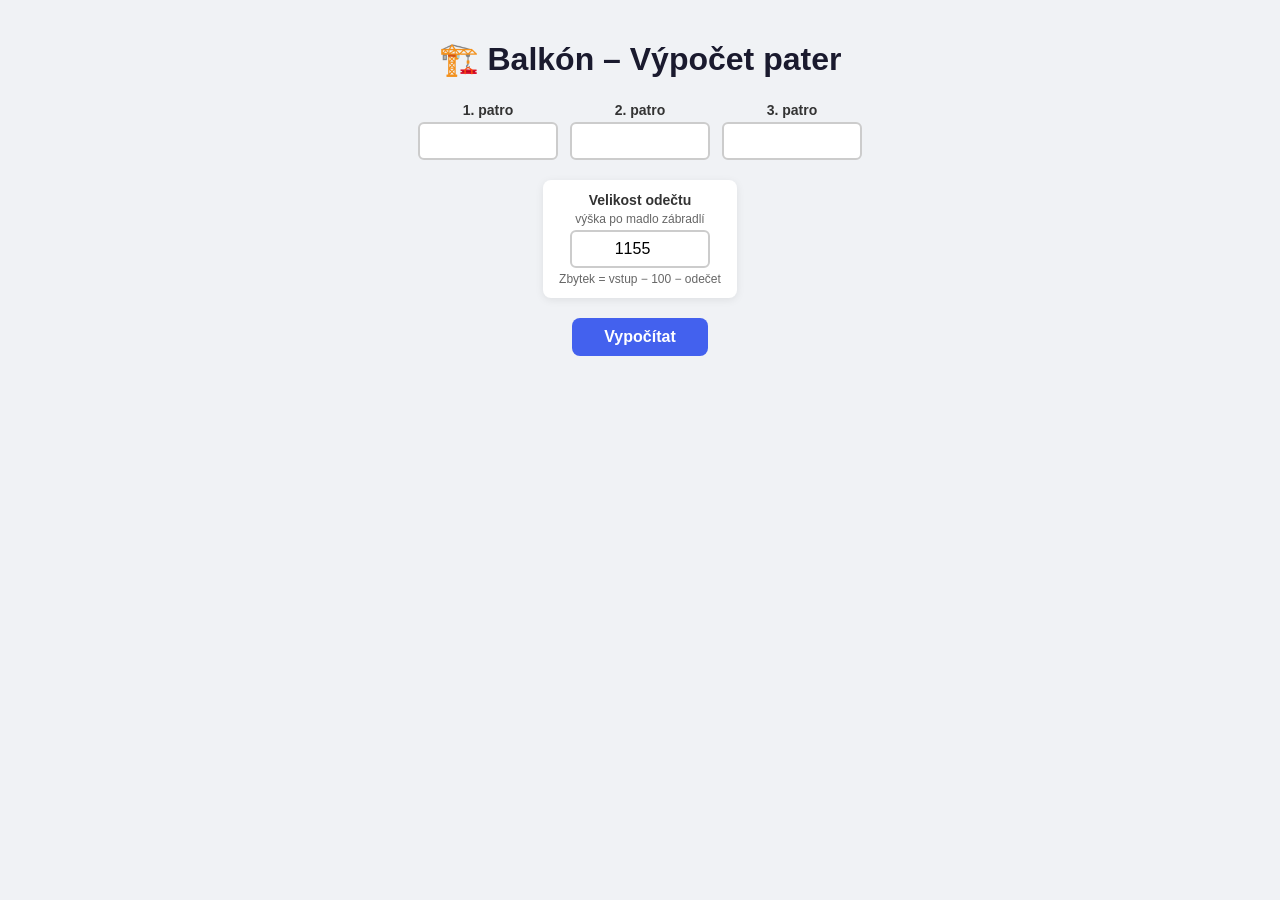
<file: index.html>
<!DOCTYPE html>
<html lang="cs">
<head>
  <meta charset="UTF-8" />
  <meta name="viewport" content="width=device-width, initial-scale=1.0" />
  <title>Balkón – Výpočet</title>
  <style>
    * { box-sizing: border-box; margin: 0; padding: 0; }
    body {
      font-family: 'Segoe UI', Tahoma, Geneva, Verdana, sans-serif;
      background: #f0f2f5;
      color: #333;
      display: flex;
      justify-content: center;
      padding: 40px 16px;
    }
    .container { max-width: 660px; width: 100%; }
    h1 { text-align: center; margin-bottom: 24px; color: #1a1a2e; }
    .inputs {
      display: flex; gap: 12px; flex-wrap: wrap;
      justify-content: center; margin-bottom: 20px;
    }
    .inputs label {
      display: flex; flex-direction: column; align-items: center;
      font-weight: 600; font-size: 14px;
    }
    .inputs input {
      width: 140px; padding: 8px 12px; margin-top: 4px;
      border: 2px solid #ccc; border-radius: 6px;
      font-size: 16px; text-align: center;
    }
    .inputs input:focus { border-color: #4361ee; outline: none; }
    .settings {
      display: flex; justify-content: center; margin-bottom: 20px;
    }
    .settings label {
      display: flex; flex-direction: column; align-items: center;
      font-weight: 600; font-size: 14px;
      background: #fff; padding: 12px 16px; border-radius: 8px;
      box-shadow: 0 2px 8px rgba(0,0,0,.08);
    }
    .settings input {
      width: 140px; padding: 8px 12px; margin-top: 4px;
      border: 2px solid #ccc; border-radius: 6px;
      font-size: 16px; text-align: center;
    }
    .settings input:focus { border-color: #4361ee; outline: none; }
    .settings small {
      margin-top: 4px; font-weight: 400; color: #666; font-size: 12px;
      text-align: center;
    }
    button {
      display: block; margin: 0 auto 28px;
      padding: 10px 32px; font-size: 16px; font-weight: 600;
      background: #4361ee; color: #fff; border: none; border-radius: 8px;
      cursor: pointer; transition: background .2s;
    }
    button:hover { background: #3a56d4; }
    table {
      width: 100%; border-collapse: collapse; margin-bottom: 24px;
      background: #fff; border-radius: 8px; overflow: hidden;
      box-shadow: 0 2px 8px rgba(0,0,0,.08);
    }
    th, td { padding: 10px 14px; text-align: center; }
    th { background: #4361ee; color: #fff; font-size: 14px; }
    td { border-bottom: 1px solid #eee; font-size: 15px; }
    tr:last-child td { border-bottom: none; }
    .section-title {
      font-size: 17px; font-weight: 700; margin: 20px 0 8px;
      color: #1a1a2e;
    }
    .avg-box {
      background: #fff; padding: 14px 20px; border-radius: 8px;
      box-shadow: 0 2px 8px rgba(0,0,0,.08); margin-bottom: 24px;
      font-size: 15px;
    }
    .avg-box strong { color: #4361ee; }
    #results { display: none; }
  </style>
</head>
<body>
  <div class="container">
    <h1>🏗️ Balkón – Výpočet pater</h1>

    <div class="inputs">
      <label>1. patro <input type="number" id="p1" /></label>
      <label>2. patro <input type="number" id="p2" /></label>
      <label>3. patro <input type="number" id="p3" /></label>
    </div>
    <div class="settings">
      <label>
        Velikost odečtu
        <small>výška po madlo zábradlí</small>
        <input type="number" id="odecet" value="1155" min="0" />
        <small>Zbytek = vstup − 100 − odečet</small>
      </label>
    </div>
    <button onclick="compute()">Vypočítat</button>

    <div id="results">
      <!-- 1) Tabulka A / B -->
      <p class="section-title">1) Hodnoty A a B pro každé patro</p>
      <table>
        <thead>
          <tr><th>Patro</th><th>Vstup</th><th>Zbytek</th><th>A</th><th>B</th></tr>
        </thead>
        <tbody id="tblAB"></tbody>
      </table>

      <!-- 2) Průměr A -->
      <p class="section-title">2) Průměr A (zaokrouhleno)</p>
      <div class="avg-box" id="avgBox"></div>

      <!-- 3) Nové B -->
      <p class="section-title">3) Nové B &nbsp;(C − průměr A)</p>
      <table>
        <thead>
          <tr><th>Patro</th><th>A</th><th>B</th><th>C = A + B</th><th>Průměr A</th><th>Nové B = C − průměr A</th></tr>
        </thead>
        <tbody id="tblNewB"></tbody>
      </table>
    </div>
  </div>

  <script>
    const ODECTET_KEY = 'balkon-odectet';
    const ODECTET_DEFAULT = 1155;

    function loadOdecet() {
      const saved = localStorage.getItem(ODECTET_KEY);
      const input = document.getElementById('odecet');
      input.value = saved !== null && saved !== '' ? saved : ODECTET_DEFAULT;
    }

    function getOdecet() {
      const input = document.getElementById('odecet');
      const value = Number(input.value);
      const odecet = Number.isFinite(value) ? value : ODECTET_DEFAULT;
      localStorage.setItem(ODECTET_KEY, String(odecet));
      return odecet;
    }

    document.getElementById('odecet').addEventListener('change', getOdecet);
    loadOdecet();

    function compute() {
      const vals = [
        Number(document.getElementById('p1').value),
        Number(document.getElementById('p2').value),
        Number(document.getElementById('p3').value),
      ];
      const odecet = getOdecet();

      // --- Krok 1: odečti 2×50 + odečet, rozděl na půl ---
      const A = [];
      const B = [];
      const remainders = [];

      vals.forEach(v => {
        const zbytek = v - 2 * 50 - odecet;   // v − 100 − odečet
        remainders.push(zbytek);
        A.push(zbytek / 2);
        B.push(zbytek / 2);
      });

      // Tabulka A / B
      const tblAB = document.getElementById('tblAB');
      tblAB.innerHTML = '';
      for (let i = 0; i < 3; i++) {
        tblAB.innerHTML += `<tr>
          <td>${i + 1}. patro</td>
          <td>${vals[i]}</td>
          <td>${remainders[i]}</td>
          <td>${A[i]}</td>
          <td>${B[i]}</td>
        </tr>`;
      }

      // --- Krok 2: průměr A, zaokrouhleno ---
      const avgA = Math.round((A[0] + A[1] + A[2]) / 3);
      document.getElementById('avgBox').innerHTML =
        `A₁ = ${A[0]}, &nbsp; A₂ = ${A[1]}, &nbsp; A₃ = ${A[2]}<br>
         Průměr = <strong>${avgA}</strong>`;

      // --- Krok 3: C = A + B, nové B = C − průměr A ---
      const tblNewB = document.getElementById('tblNewB');
      tblNewB.innerHTML = '';
      for (let i = 0; i < 3; i++) {
        const C = A[i] + B[i];
        const newB = C - avgA;
        tblNewB.innerHTML += `<tr>
          <td>${i + 1}. patro</td>
          <td>${A[i]}</td>
          <td>${B[i]}</td>
          <td>${C}</td>
          <td>${avgA}</td>
          <td>${newB}</td>
        </tr>`;
      }

      document.getElementById('results').style.display = 'block';
    }
  </script>
</body>
</html>
</file>
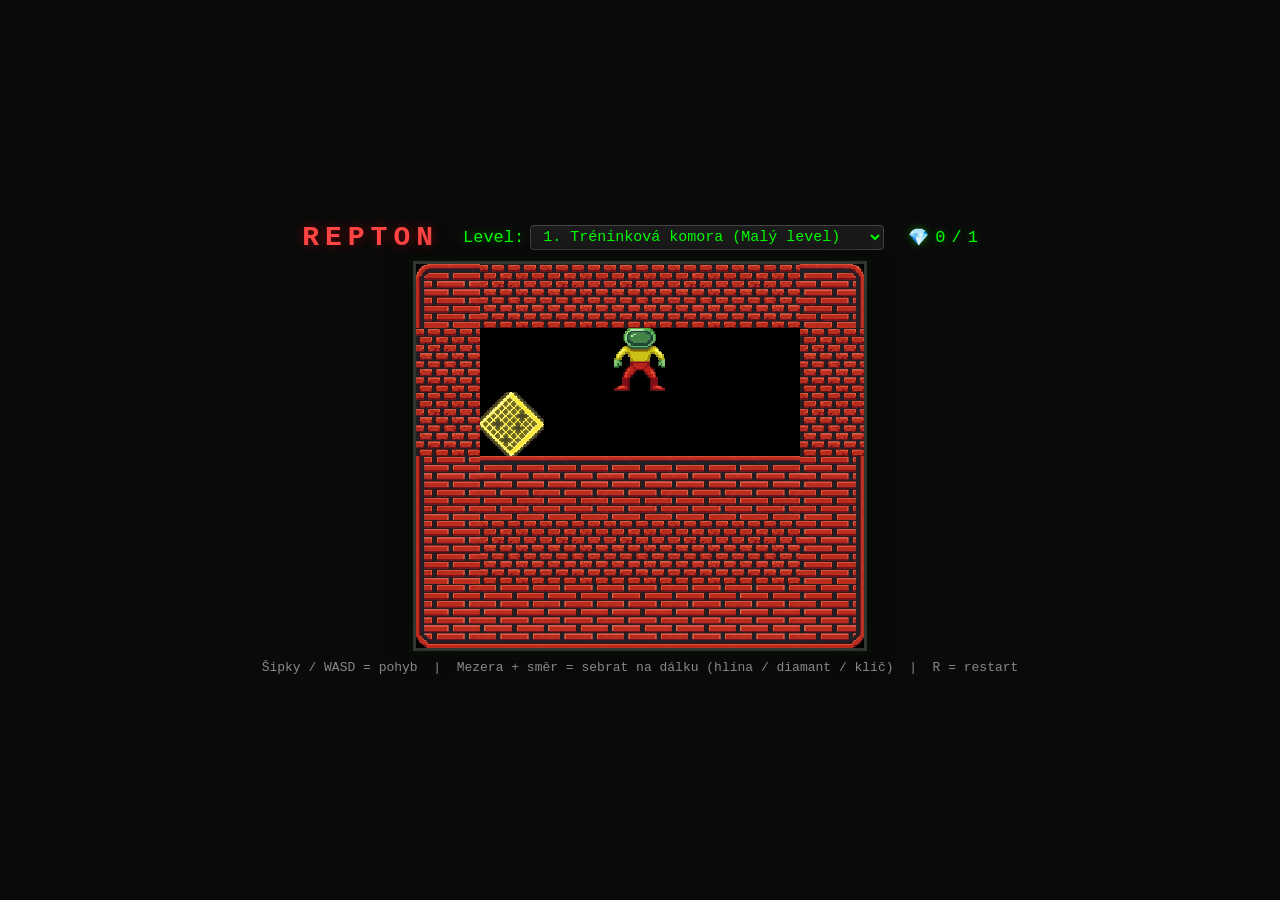
<file: repton/index.html>
<!DOCTYPE html>
<html lang="cs">

<head>
  <meta charset="UTF-8">
  <meta name="viewport" content="width=device-width, initial-scale=1.0">
  <title>Repton</title>
  <link rel="stylesheet" href="style.css">
</head>

<body>
  <div id="header">
    <span class="title">REPTON</span>
    <div id="level-selector">
      <label for="level-select">Level:</label>
      <select id="level-select" aria-label="Výběr levelu"></select>
    </div>
    <span class="stat">💎 <span id="diamonds">0</span> / <span id="total">0</span></span>
  </div>

  <canvas id="game" tabindex="0"></canvas>

  <div id="footer">
    Šipky / WASD = pohyb &nbsp;|&nbsp; Mezera + směr = sebrat na dálku (hlína / diamant / klíč) &nbsp;|&nbsp; R =
    restart
  </div>

  <div id="message"></div>

  <div id="touch-controls">
    <div class="tc-row"><button data-dir="up">▲</button></div>
    <div class="tc-row">
      <button data-dir="left">◀</button>
      <button data-action="grab" id="btn-grab" style="font-size:18px;background:#2a2a00;color:#ff0;"
        title="Drž pro sebrání předmětu">⛏️</button>
      <button data-dir="right">▶</button>
    </div>
    <div class="tc-row"><button data-dir="down">▼</button></div>
    <div class="tc-row"><button onclick="restartGame()" style="width:128px;font-size:16px;">↻ Restart</button></div>
  </div>

  <!-- Game Scripts -->
  <script src="levels.js"></script>
  <script src="game.js"></script>
</body>

</html>
</file>
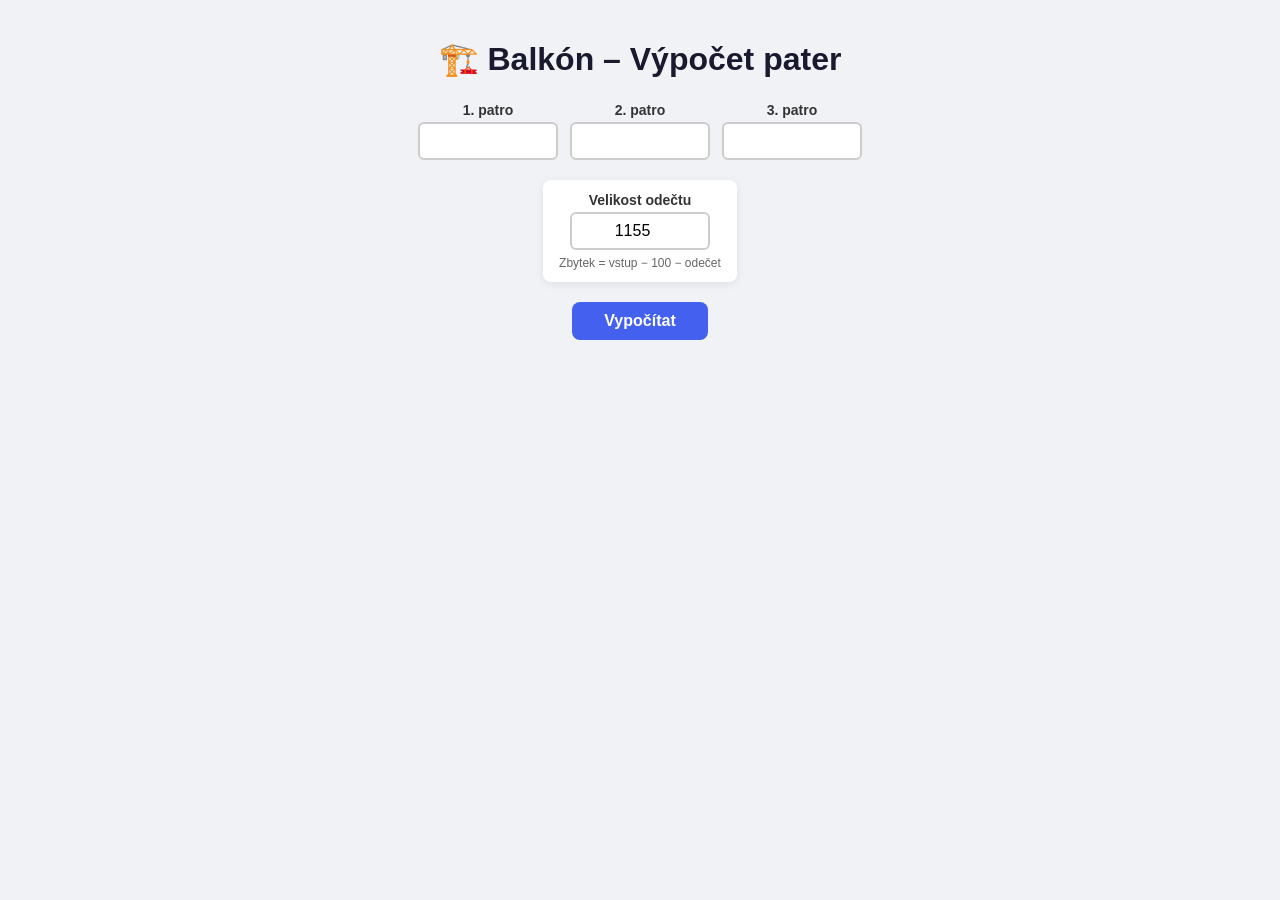
<file: balkon.html>
<!DOCTYPE html>
<html lang="cs">
<head>
  <meta charset="UTF-8" />
  <meta name="viewport" content="width=device-width, initial-scale=1.0" />
  <title>Balkón – Výpočet</title>
  <style>
    * { box-sizing: border-box; margin: 0; padding: 0; }
    body {
      font-family: 'Segoe UI', Tahoma, Geneva, Verdana, sans-serif;
      background: #f0f2f5;
      color: #333;
      display: flex;
      justify-content: center;
      padding: 40px 16px;
    }
    .container { max-width: 660px; width: 100%; }
    h1 { text-align: center; margin-bottom: 24px; color: #1a1a2e; }
    .inputs {
      display: flex; gap: 12px; flex-wrap: wrap;
      justify-content: center; margin-bottom: 20px;
    }
    .inputs label {
      display: flex; flex-direction: column; align-items: center;
      font-weight: 600; font-size: 14px;
    }
    .inputs input {
      width: 140px; padding: 8px 12px; margin-top: 4px;
      border: 2px solid #ccc; border-radius: 6px;
      font-size: 16px; text-align: center;
    }
    .inputs input:focus { border-color: #4361ee; outline: none; }
    .settings {
      display: flex; justify-content: center; margin-bottom: 20px;
    }
    .settings label {
      display: flex; flex-direction: column; align-items: center;
      font-weight: 600; font-size: 14px;
      background: #fff; padding: 12px 16px; border-radius: 8px;
      box-shadow: 0 2px 8px rgba(0,0,0,.08);
    }
    .settings input {
      width: 140px; padding: 8px 12px; margin-top: 4px;
      border: 2px solid #ccc; border-radius: 6px;
      font-size: 16px; text-align: center;
    }
    .settings input:focus { border-color: #4361ee; outline: none; }
    .settings small {
      margin-top: 6px; font-weight: 400; color: #666; font-size: 12px;
    }
    button {
      display: block; margin: 0 auto 28px;
      padding: 10px 32px; font-size: 16px; font-weight: 600;
      background: #4361ee; color: #fff; border: none; border-radius: 8px;
      cursor: pointer; transition: background .2s;
    }
    button:hover { background: #3a56d4; }
    table {
      width: 100%; border-collapse: collapse; margin-bottom: 24px;
      background: #fff; border-radius: 8px; overflow: hidden;
      box-shadow: 0 2px 8px rgba(0,0,0,.08);
    }
    th, td { padding: 10px 14px; text-align: center; }
    th { background: #4361ee; color: #fff; font-size: 14px; }
    td { border-bottom: 1px solid #eee; font-size: 15px; }
    tr:last-child td { border-bottom: none; }
    .section-title {
      font-size: 17px; font-weight: 700; margin: 20px 0 8px;
      color: #1a1a2e;
    }
    .avg-box {
      background: #fff; padding: 14px 20px; border-radius: 8px;
      box-shadow: 0 2px 8px rgba(0,0,0,.08); margin-bottom: 24px;
      font-size: 15px;
    }
    .avg-box strong { color: #4361ee; }
    #results { display: none; }
  </style>
</head>
<body>
  <div class="container">
    <h1>🏗️ Balkón – Výpočet pater</h1>

    <div class="inputs">
      <label>1. patro <input type="number" id="p1" /></label>
      <label>2. patro <input type="number" id="p2" /></label>
      <label>3. patro <input type="number" id="p3" /></label>
    </div>
    <div class="settings">
      <label>
        Velikost odečtu
        <input type="number" id="odecet" value="1155" min="0" />
        <small>Zbytek = vstup − 100 − odečet</small>
      </label>
    </div>
    <button onclick="compute()">Vypočítat</button>

    <div id="results">
      <!-- 1) Tabulka A / B -->
      <p class="section-title">1) Hodnoty A a B pro každé patro</p>
      <table>
        <thead>
          <tr><th>Patro</th><th>Vstup</th><th>Zbytek</th><th>A</th><th>B</th></tr>
        </thead>
        <tbody id="tblAB"></tbody>
      </table>

      <!-- 2) Průměr A -->
      <p class="section-title">2) Průměr A (zaokrouhleno)</p>
      <div class="avg-box" id="avgBox"></div>

      <!-- 3) Nové B -->
      <p class="section-title">3) Nové B &nbsp;(C − průměr A)</p>
      <table>
        <thead>
          <tr><th>Patro</th><th>A</th><th>B</th><th>C = A + B</th><th>Průměr A</th><th>Nové B = C − průměr A</th></tr>
        </thead>
        <tbody id="tblNewB"></tbody>
      </table>
    </div>
  </div>

  <script>
    const ODECTET_KEY = 'balkon-odectet';
    const ODECTET_DEFAULT = 1155;

    function loadOdecet() {
      const saved = localStorage.getItem(ODECTET_KEY);
      const input = document.getElementById('odecet');
      input.value = saved !== null && saved !== '' ? saved : ODECTET_DEFAULT;
    }

    function getOdecet() {
      const input = document.getElementById('odecet');
      const value = Number(input.value);
      const odecet = Number.isFinite(value) ? value : ODECTET_DEFAULT;
      localStorage.setItem(ODECTET_KEY, String(odecet));
      return odecet;
    }

    document.getElementById('odecet').addEventListener('change', getOdecet);
    loadOdecet();

    function compute() {
      const vals = [
        Number(document.getElementById('p1').value),
        Number(document.getElementById('p2').value),
        Number(document.getElementById('p3').value),
      ];
      const odecet = getOdecet();

      // --- Krok 1: odečti 2×50 + odečet, rozděl na půl ---
      const A = [];
      const B = [];
      const remainders = [];

      vals.forEach(v => {
        const zbytek = v - 2 * 50 - odecet;   // v − 100 − odečet
        remainders.push(zbytek);
        A.push(zbytek / 2);
        B.push(zbytek / 2);
      });

      // Tabulka A / B
      const tblAB = document.getElementById('tblAB');
      tblAB.innerHTML = '';
      for (let i = 0; i < 3; i++) {
        tblAB.innerHTML += `<tr>
          <td>${i + 1}. patro</td>
          <td>${vals[i]}</td>
          <td>${remainders[i]}</td>
          <td>${A[i]}</td>
          <td>${B[i]}</td>
        </tr>`;
      }

      // --- Krok 2: průměr A, zaokrouhleno ---
      const avgA = Math.round((A[0] + A[1] + A[2]) / 3);
      document.getElementById('avgBox').innerHTML =
        `A₁ = ${A[0]}, &nbsp; A₂ = ${A[1]}, &nbsp; A₃ = ${A[2]}<br>
         Průměr = <strong>${avgA}</strong>`;

      // --- Krok 3: C = A + B, nové B = C − průměr A ---
      const tblNewB = document.getElementById('tblNewB');
      tblNewB.innerHTML = '';
      for (let i = 0; i < 3; i++) {
        const C = A[i] + B[i];
        const newB = C - avgA;
        tblNewB.innerHTML += `<tr>
          <td>${i + 1}. patro</td>
          <td>${A[i]}</td>
          <td>${B[i]}</td>
          <td>${C}</td>
          <td>${avgA}</td>
          <td>${newB}</td>
        </tr>`;
      }

      document.getElementById('results').style.display = 'block';
    }
  </script>
</body>
</html>
</file>
<file: repton/style.css>
* {
  margin: 0;
  padding: 0;
  box-sizing: border-box;
}

body {
  background: #0a0a0a;
  display: flex;
  flex-direction: column;
  align-items: center;
  justify-content: center;
  min-height: 100vh;
  font-family: 'Courier New', 'Consolas', monospace;
  color: #00ff00;
  overflow: hidden;
  user-select: none;
  -webkit-user-select: none;
}

#header {
  display: flex;
  gap: 24px;
  align-items: center;
  margin-bottom: 8px;
  font-size: 17px;
  text-shadow: 0 0 8px #00ff0066;
}

#header .title {
  font-size: 28px;
  font-weight: bold;
  color: #ff4444;
  text-shadow: 0 0 12px #ff000066;
  letter-spacing: 6px;
}

.stat {
  display: flex;
  align-items: center;
  gap: 6px;
}

#level-selector {
  display: flex;
  align-items: center;
  gap: 6px;
}

#level-selector select {
  background: #1a1a1a;
  color: #00ff00;
  border: 1px solid #444;
  border-radius: 4px;
  padding: 2px 8px;
  font-family: inherit;
  font-size: 15px;
  cursor: pointer;
  outline: none;
}

#level-selector select:hover {
  border-color: #00ff00;
}

canvas {
  border: 3px solid #333;
  image-rendering: pixelated;
  image-rendering: crisp-edges;
  box-shadow: 0 0 24px rgba(0, 0, 0, 0.9), 0 0 10px rgba(0, 255, 0, 0.15);
  outline: none;
}

#footer {
  margin-top: 8px;
  font-size: 13px;
  color: #888;
  text-align: center;
  max-width: 90vw;
  line-height: 1.4;
}

#message {
  position: fixed;
  top: 50%;
  left: 50%;
  transform: translate(-50%, -50%);
  font-size: 42px;
  font-weight: bold;
  padding: 24px 44px;
  border-radius: 14px;
  display: none;
  z-index: 100;
  text-align: center;
  line-height: 1.4;
  box-shadow: 0 0 30px rgba(0, 0, 0, 0.9);
}

#message.win {
  background: rgba(0, 60, 0, 0.96);
  color: #00ff00;
  border: 3px solid #00ff00;
  text-shadow: 0 0 20px #00ff00;
}

#message.lose {
  background: rgba(70, 0, 0, 0.96);
  color: #ff4444;
  border: 3px solid #ff4444;
  text-shadow: 0 0 20px #ff0000;
}

#message .sub {
  font-size: 18px;
  margin-top: 12px;
  opacity: 0.9;
  color: #eee;
  display: flex;
  flex-direction: column;
  gap: 8px;
  align-items: center;
}

#message .btn-action {
  margin-top: 6px;
  padding: 8px 18px;
  font-size: 16px;
  font-family: inherit;
  font-weight: bold;
  background: #222;
  color: #00ff00;
  border: 2px solid #00ff00;
  border-radius: 6px;
  cursor: pointer;
  pointer-events: auto;
}

#message .btn-action:hover {
  background: #00ff00;
  color: #000;
}

#touch-controls {
  display: none;
  margin-top: 10px;
  gap: 6px;
  touch-action: none;
}

#touch-controls button {
  width: 58px;
  height: 58px;
  font-size: 26px;
  background: #1a1a1a;
  color: #0f0;
  border: 2px solid #444;
  border-radius: 8px;
  cursor: pointer;
  touch-action: none;
  user-select: none;
  -webkit-user-select: none;
}

#touch-controls button:active {
  background: #333;
  border-color: #0f0;
}

.tc-row {
  display: flex;
  gap: 6px;
  justify-content: center;
}

@media (pointer: coarse) {
  #touch-controls {
    display: flex;
    flex-direction: column;
    align-items: center;
  }

  #footer {
    display: none;
  }
}
</file>
